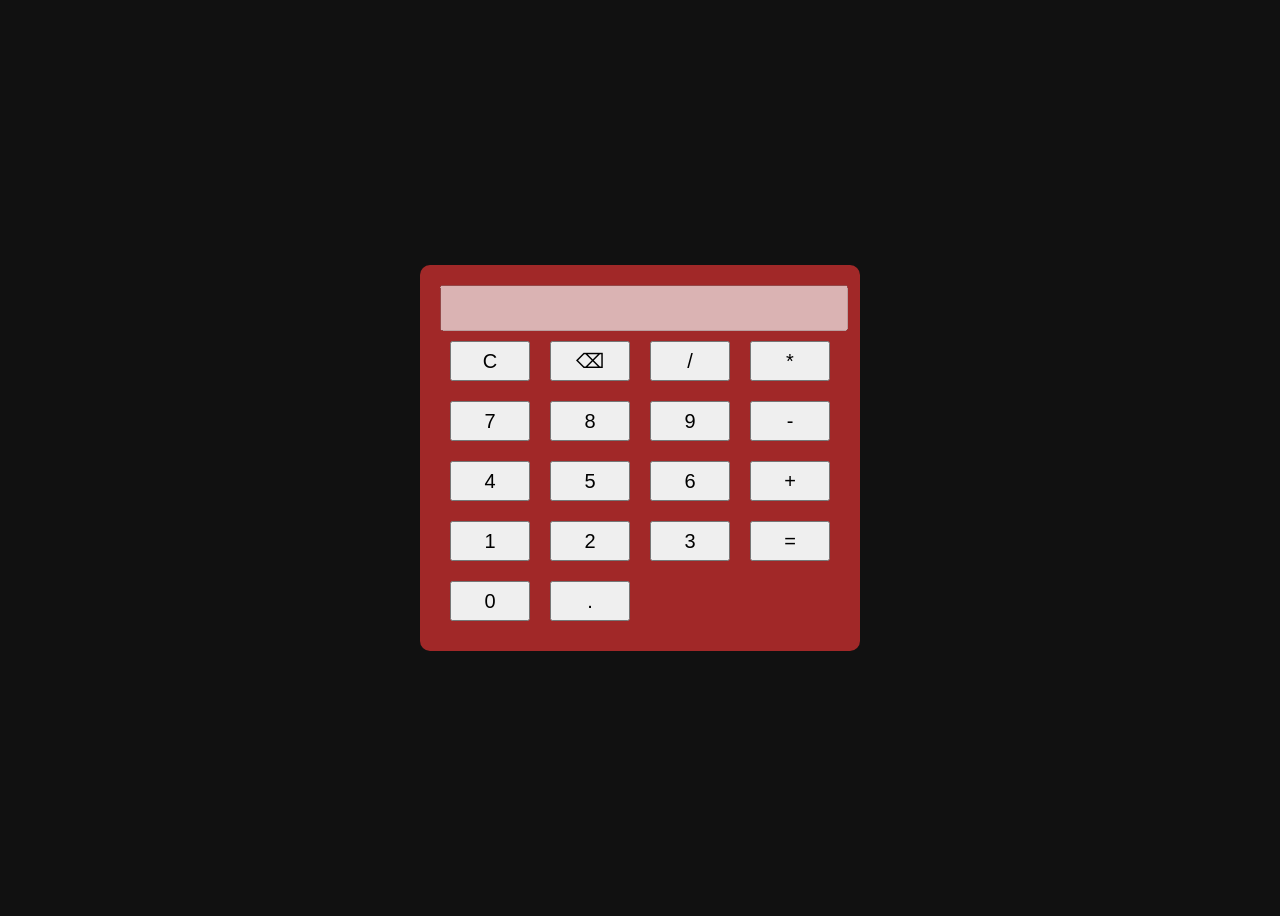
<file: Day1-calculatorapp/index.html>
<!DOCTYPE html>
<html lang="en">
<head>
    <meta charset="UTF-8">
    <meta name="viewport" content="width=device-width, initial-scale=1.0">
    <title>Calculator</title>
    <link rel="stylesheet" href="style.css">

</head>
<body>
    <div class="calculator">
       <input type="text" id="userinput" disabled>

       <div class="buttons">
        
        <button onclick="clearData()">C</button>
        <button onclick="deleteOneData()">⌫</button>
        <button onclick="add('/')">/</button>
        <button onclick="add('*')">*</button>

        <button onclick="add('7')">7</button>
        <button onclick="add('8')">8</button>
        <button onclick="add('9')">9</button>
        <button onclick="add('-')">-</button>

        <button onclick="add('4')">4</button>
        <button onclick="add('5')">5</button>
        <button onclick="add('6')">6</button>
        <button onclick="add('+')">+</button>

        <button onclick="add('1')">1</button>
        <button onclick="add('2')">2</button>
        <button onclick="add('3')">3</button>
        <button onclick="CalculateResult()">=</button>

        <button onclick="add('0')">0</button>
        <button onclick="add('.')">.</button>
       </div>
    </div>
    <script src="script.js"></script>
</body>
</html>
</file>
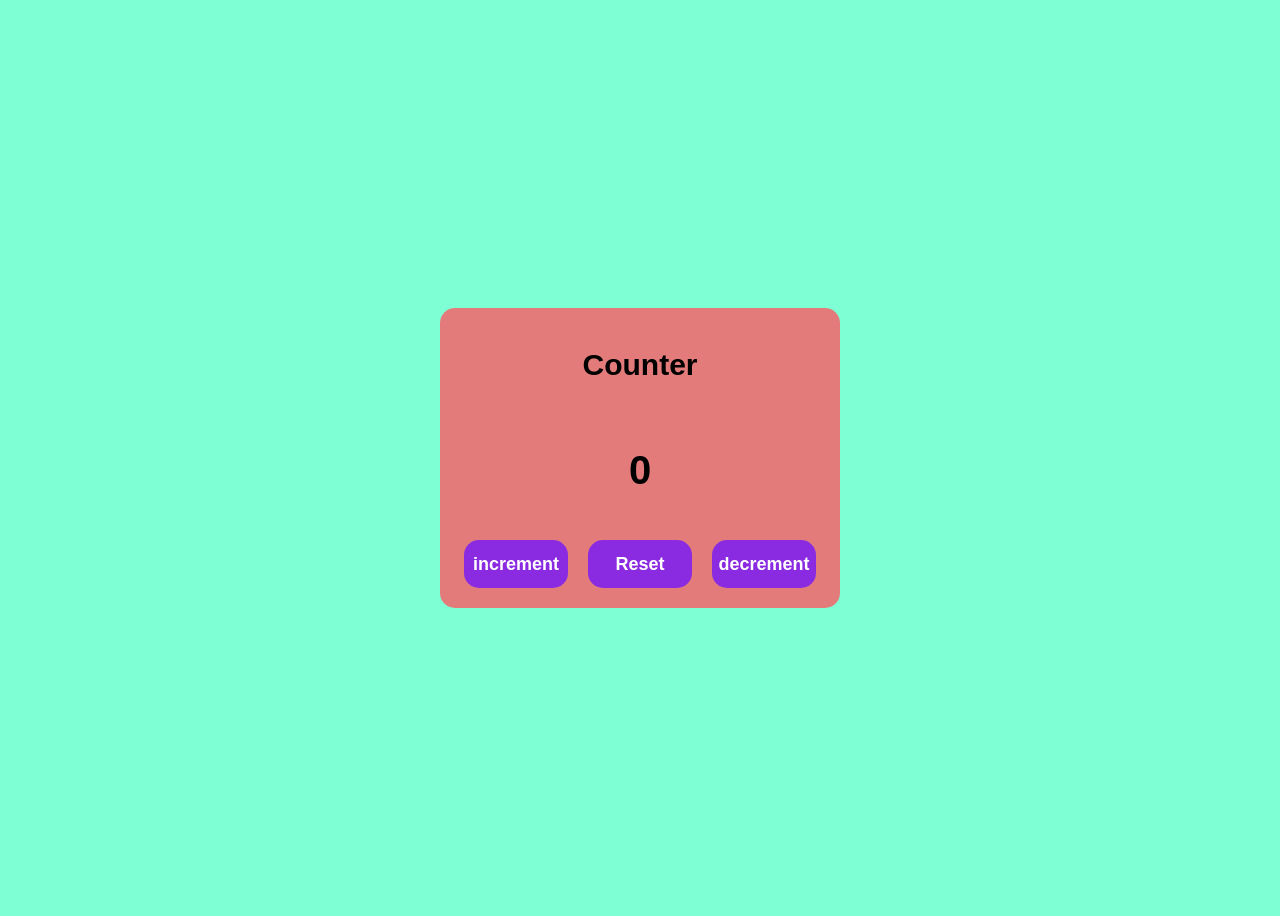
<file: Day2-Counter/index.html>
<!DOCTYPE html>
<html lang="en">
<head>
    <meta charset="UTF-8">
    <meta name="viewport" content="width=device-width, initial-scale=1.0">
    <title>Counter</title>
    <link rel="stylesheet" href="style.css">
</head>
<body>
    <div class="Counter">
        <h4>Counter</h4>
        <h1 id="count">0</h1>

        <div class="buttons">
          <button onclick="increment()">increment</button>
          <button onclick="reset()">Reset</button>
          <button onclick="decrement()">decrement</button>
        </div>
    </div>
    <script src="script.js"></script>
</body>
</html>
</file>
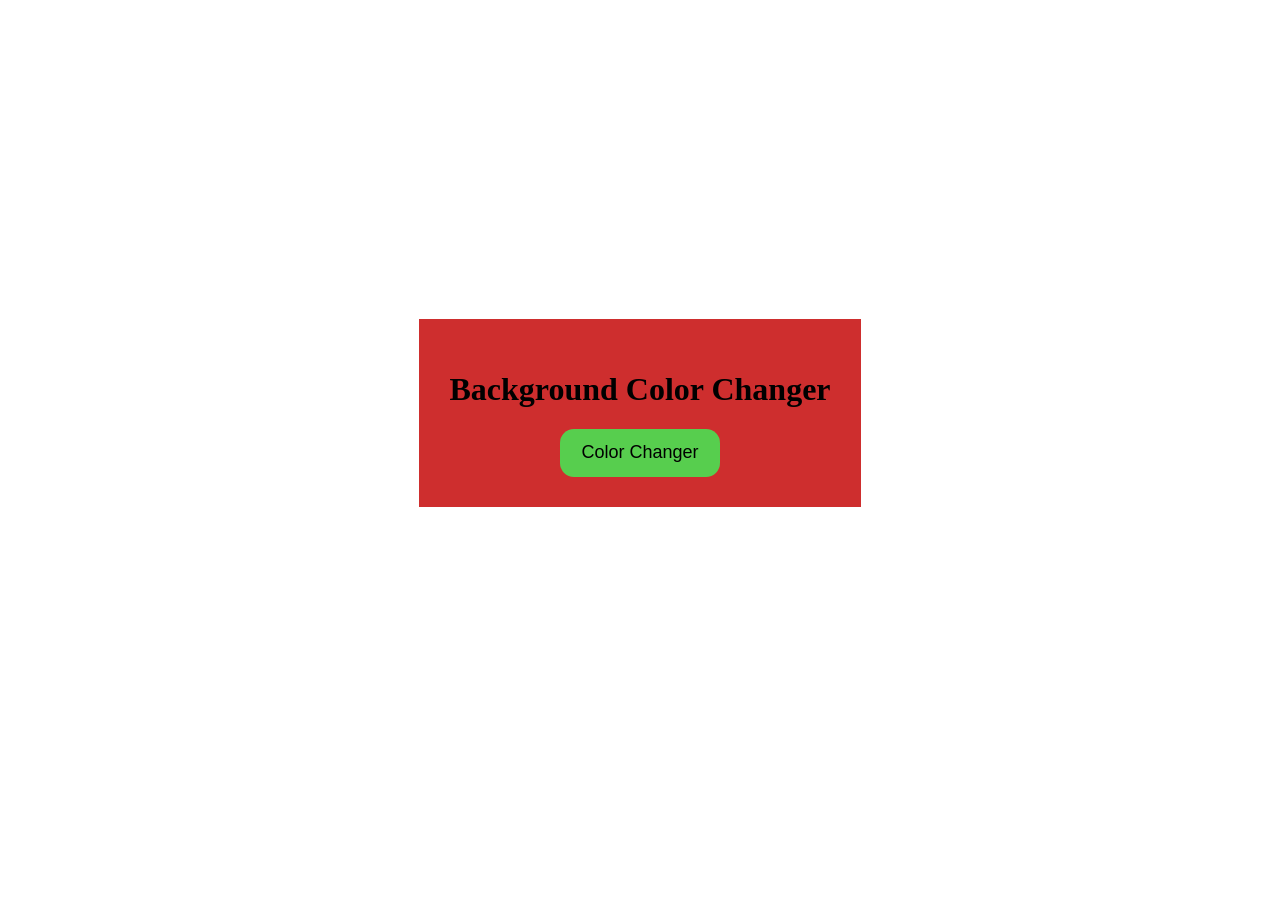
<file: Day3-BG-color changer/index.html>
<!DOCTYPE html>
<html lang="en">
<head>
    <meta charset="UTF-8">
    <meta name="viewport" content="width=device-width, initial-scale=1.0">
    <title>Bavkground Color Changer</title>
    <link rel="stylesheet" href="style.css">
</head>
<body>
    <div class="bg-changer">
        <h1>Background Color Changer</h1>
        <button  onclick="change()">Color Changer</button>
    </div>
    <script src="script.js"></script>
</body>
</html>
</file>
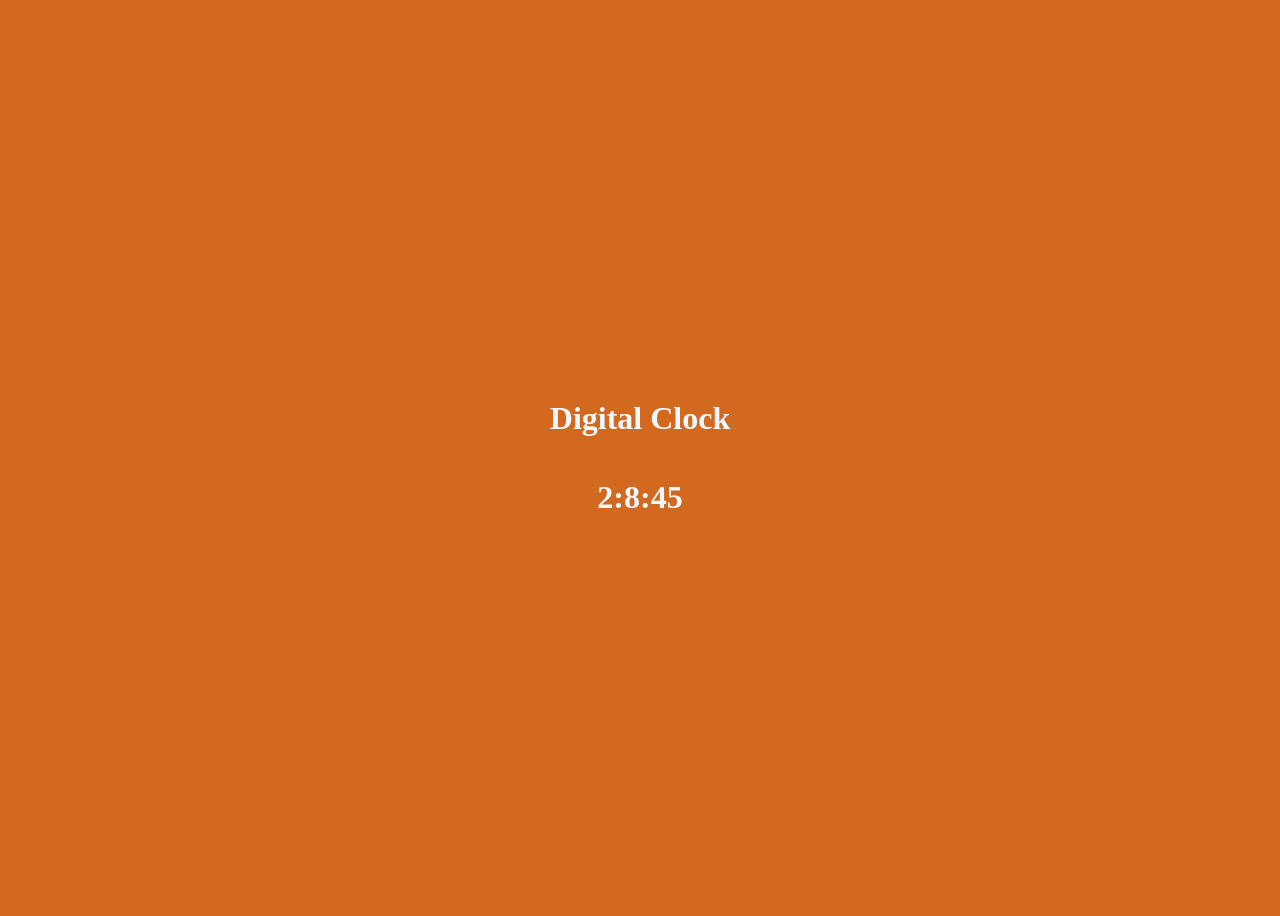
<file: Day4-Digital Clock/index.html>
<!DOCTYPE html>
<html lang="en">
<head>
    <meta charset="UTF-8">
    <meta name="viewport" content="width=device-width, initial-scale=1.0">
    <title>Digital Clock</title>
    <link rel="stylesheet" href="style.css">
</head>
<body>
   <div class="hero">
    <h1>Digital Clock</h1>
    <h1 id="Clock">00:00:00</h1>
   </div> 
   <script src="script.js"></script>
</body>
</html>
</file>
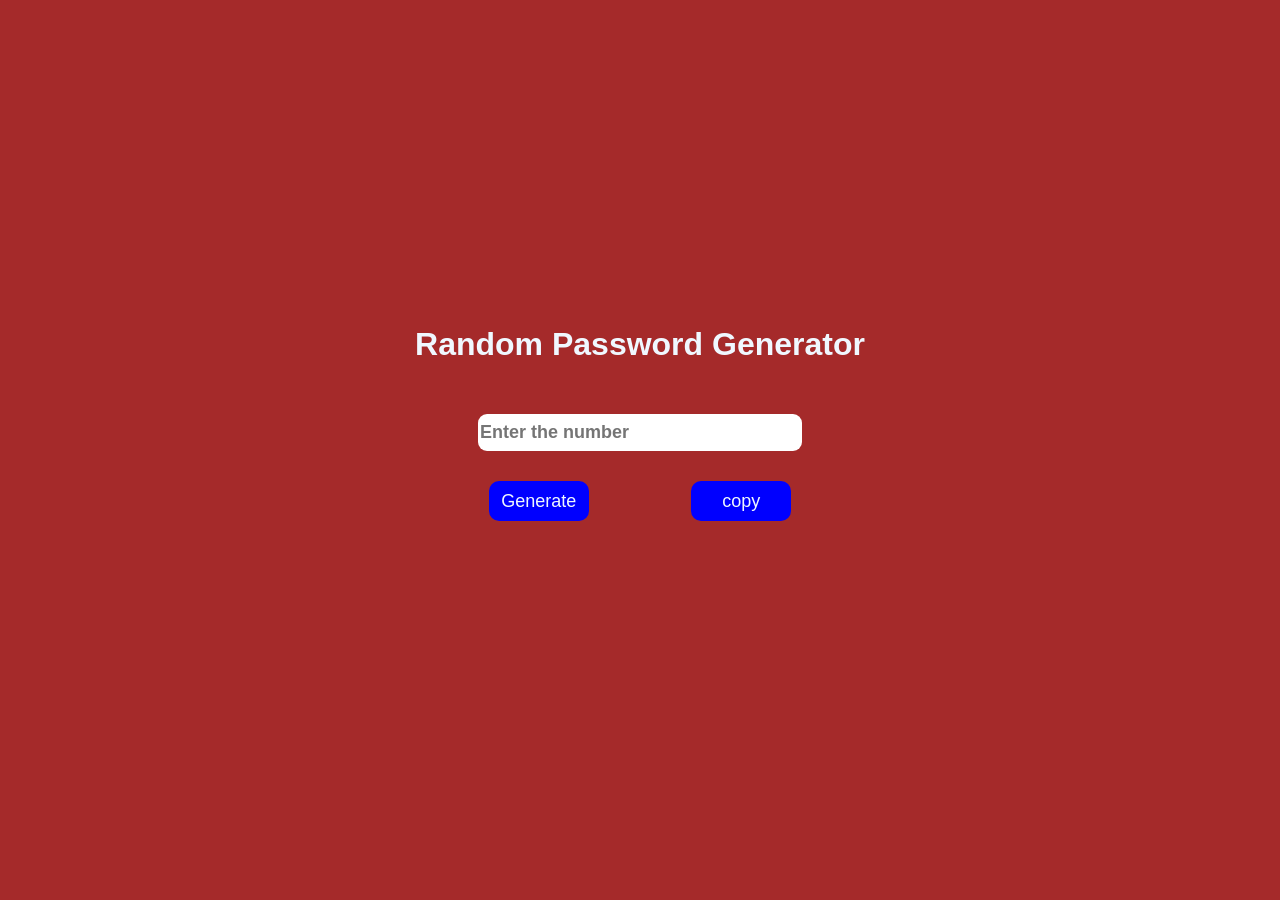
<file: Day5-Random-Password-Generator/index.html>
<!DOCTYPE html>
<html lang="en">
<head>
    <meta charset="UTF-8">
    <meta name="viewport" content="width=device-width, initial-scale=1.0">
    <title>Random Password Generator</title>
    <link rel="stylesheet" href="style.css">
</head>
<body>
    <div class="passwordGenerator">
        <h1>Random Password Generator</h1>
        <input type="text" id="Password" placeholder="Enter the number">

        <div class="buttons">
          <button onclick="generatePassword()">Generate</button>
          <button onclick="passwordCopy()">copy</button>
        </div>
    </div> 
    <script src="script.js"></script>

</body>
</html>
</file>
<file: Day1-calculatorapp/style.css>
body{
    display: flex;
    justify-content: center;
    align-items: center;
    height: 100vh;
    background: #111;
    font-family: Arial, Helvetica, sans-serif;
    
}


.calculator{
  background: #a12828;
  padding: 20px;
  border-radius: 10px;
  width: 100%;
  max-width: 400px;
}

#userinput{
    width: 100%;
    height: 40px;
    text-align: right;
    font-size: 18px;
    color: blue;
}


.buttons{
    display: grid;
    grid-template-columns: repeat(4,80px);
    gap: 20px;
    padding: 10px;
}

button{
    height:40px;
    font-size: 20px;
    cursor: pointer;
}
</file>
<file: Day2-Counter/style.css>
body{
    display: flex;
    align-items: center;
    justify-content: center;
    height: 100vh;
    background-color: aquamarine;
    font-family: Arial, Helvetica, sans-serif;
}

.Counter{
    width: 100%;
    max-width: 400px;
    height: auto;
    background: #e47b7b;
    display: flex;
    flex-direction: column;
    align-items: center;
    justify-content: center;
    border-radius: 15px;
}


.Counter h4{
  font-size:30px;
}

.Counter h1{
  font-size: 40px;
}

.buttons{
    display: flex;
    gap: 20px;
    padding: 20px;
    justify-content: center;
   flex-wrap: wrap;
}

button{
    width: 6.5rem;
    height: 3rem;
    font-size: large;
    font-weight: bold;
    border-radius: 15px;
    border-style: none;
    background-color: blueviolet;
    color: white;
}
</file>
<file: Day3-BG-color changer/style.css>
body{
    display: flex;
    align-items: center;
    justify-content: center;
    height: 90vh;
}

.bg-changer{
    display: flex;
    flex-direction: column;
    align-items: center;
    justify-content: center;
    background: #ce2e2e;
    padding: 30px;
}

button{
    width: 100%;
    max-width: 10rem;
    height: 3rem;
    font-size: large;
    border-radius: 14px;
    border-style: none;
    background-color:#57ce4e;
}
</file>
<file: Day4-Digital Clock/style.css>
body{
    display: flex;
    align-items: center;
    justify-content: center;
    height: 100vh;
   background-color: chocolate;
}

.hero{
    display: flex;
    flex-direction: column;
    align-items: center;
    justify-content: center;
    text-align: center;
    color: aliceblue;
}
</file>
<file: Day5-Random-Password-Generator/style.css>
body{
    display: flex;
    align-items: center;
    justify-content: center;
    height: 90vh;
    font-family: Arial, Helvetica, sans-serif;
    background-color: brown;
}


.passwordGenerator{
    display: flex;
    flex-direction: column;
    align-items: center;
    gap: 30px;
}

.passwordGenerator h1{
    color: aliceblue;
}


#Password{
    width: 100%;
    max-width: 20rem;
    height: 35px;
    font-size: large;
    font-weight: bold;
    border-radius: 9px;
    border-style: none;
}

button{
    width: 100px;
    height: 40px;
    font-size: large;
    border-radius: 10px;
    border-style: none;
    background-color: blue;
    color: aliceblue;
}

.buttons{
    display: flex;
    gap: clamp(20px, 8vw, 110px);
    flex-wrap: wrap;
}
</file>
